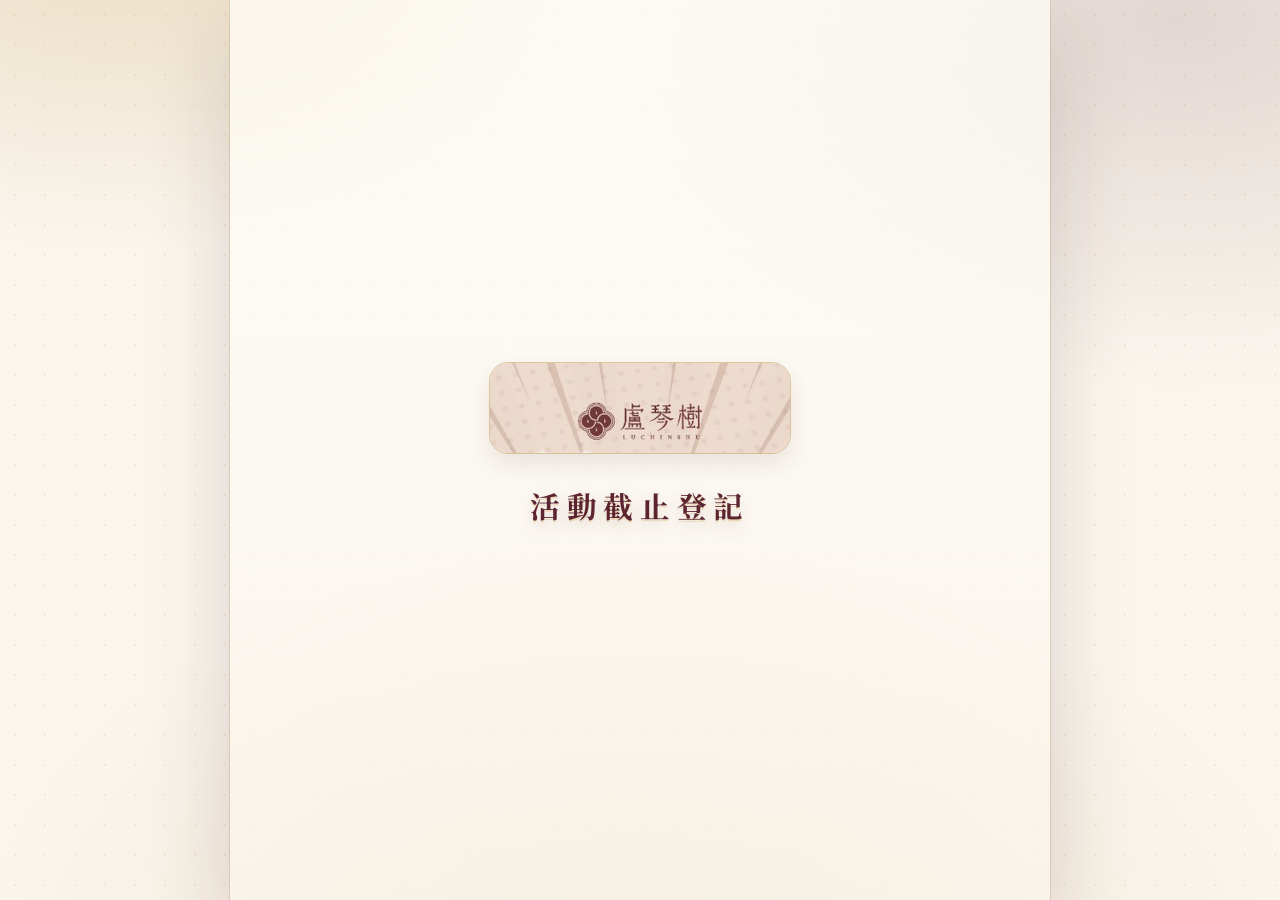
<file: index.html>
<!DOCTYPE html>
<html lang="zh-Hant">
<head>
<meta charset="UTF-8">
<meta name="viewport" content="width=device-width, initial-scale=1.0">
<title>盧琴樹 LUCHINSHU｜雙11 抽獎登記</title>
<meta name="description" content="盧琴樹（鷹速國際）雙11 抽獎：門市填發票、線上訂單填訂單編號，再到活動貼文留言「我要吃糖心酥」就能參加！活動期間 2026/10/30–11/30，抽獎日 2026/12/9。">
<link rel="preconnect" href="https://fonts.googleapis.com">
<link rel="preconnect" href="https://fonts.gstatic.com" crossorigin>
<link href="https://fonts.googleapis.com/css2?family=Noto+Sans+TC:wght@400;500;700&family=Noto+Serif+TC:wght@600;700&display=swap" rel="stylesheet">
<!-- assets 20261030f: channel is locked after the gate; no in-form switch -->
<!-- assets 20261030g: 試算表回 ok 才顯示登記成功 -->
<!-- assets 20261103c: FB/IG in-app browser uses tap-to-open, no auto location.href -->
<link rel="stylesheet" href="style.css?v=20261125a">
<script>
/* 截止後先標 registration-closed，避免表單或管道選擇閃過。有 ?channel= 時先標記，避免掃碼深連結先閃過選擇畫面。別名與 validate.js resolveChannel 一致。 */
(function () {
  if (Date.now() >= new Date('2026-11-30T23:59:00+08:00').getTime()) {
    document.documentElement.classList.add('registration-closed');
    return;
  }
  var q = location.search.charAt(0) === '?' ? location.search.slice(1) : location.search;
  if (!q) return;
  var raw = '';
  var parts = q.split('&');
  for (var i = 0; i < parts.length; i++) {
    var pair = parts[i];
    if (!pair) continue;
    var eq = pair.indexOf('=');
    var k = eq < 0 ? pair : pair.slice(0, eq);
    try { k = decodeURIComponent(k.replace(/\+/g, ' ')); } catch (e) {}
    if (k !== 'channel') continue;
    raw = eq < 0 ? '' : pair.slice(eq + 1);
    try { raw = decodeURIComponent(raw.replace(/\+/g, ' ')); } catch (e2) {}
    break;
  }
  raw = (raw || '').replace(/^\s+|\s+$/g, '');
  var cl = raw.toLowerCase();
  var known = cl === 'online' || raw === '線上' || raw === '線上訂單' ||
    cl === 'store' || cl === 'offline' || raw === '門市' || raw === '線下' || raw === '線下門市';
  if (known) document.documentElement.classList.add('channel-preset');
})();
</script>
</head>
<body>

<div class="page">

  <section class="gate closed-notice" id="closedNotice" aria-live="polite" aria-label="活動截止登記">
    <div class="gate-logo" aria-hidden="true">
      <img src="assets/hero-promo.jpg?v=20261029e" alt="">
    </div>
    <h1 class="closed-title">活動截止登記</h1>
  </section>

  <section class="gate" id="channelGate" aria-label="選擇購買管道">
    <h1 class="sr-only">盧琴樹 LUCHINSHU 雙11抽獎登記</h1>
    <div class="gate-logo" aria-hidden="true">
      <img src="assets/hero-promo.jpg?v=20261029e" alt="">
    </div>
    <div class="gate-actions">
      <button type="button" class="gate-btn" data-channel="store">
        <span class="gate-btn-title">線下門市</span>
        <span class="gate-btn-sub">填發票號碼</span>
      </button>
      <button type="button" class="gate-btn gate-btn-line" data-channel="online">
        <span class="gate-btn-title">線上訂單</span>
        <span class="gate-btn-sub">僅限官網・填訂單編號</span>
      </button>
    </div>
    <noscript class="gate-noscript">請開啟 JavaScript 才能完成登記。</noscript>
  </section>

  <div id="campaign">
  <!-- 1. 海報 hero（手機寬滿版） -->
  <header class="hero">
    <img src="assets/hero-promo.jpg?v=20261029e" alt="盧琴樹 雙11大獎開抽!! iPhone 18 Pro 256GB（價值約 NT$44,900）等你帶回家，即日起至11/30 消費滿$1111＋留言" class="hero-img">
    <span class="spark sp1" aria-hidden="true"></span>
    <span class="spark sp2" aria-hidden="true"></span>
    <span class="spark sp3" aria-hidden="true"></span>
  </header>

  <main class="wrap">
    <div class="store-badge" id="storeBadge"></div>

    <section class="card prize-board" aria-label="活動獎項">
      <h2 class="board-title"><span class="deco" aria-hidden="true">✦</span>活動獎項<span class="deco" aria-hidden="true">✦</span></h2>
      <div class="prize-grid">
        <article class="prize prize-grand">
          <span class="prize-tag">頭獎</span>
          <h3 class="prize-name">iPhone 18 Pro <em>256GB</em></h3>
          <p class="prize-note">顏色隨機</p>
          <p class="prize-value">價值約 <strong>NT$44,900</strong></p>
          <span class="prize-count">×1 名</span>
        </article>
        <article class="prize">
          <span class="prize-tag">二獎</span>
          <h3 class="prize-name">現金 <em>NT$11,111</em></h3>
          <span class="prize-count">×1 名</span>
        </article>
        <article class="prize">
          <span class="prize-tag">三獎</span>
          <h3 class="prize-name">現金 <em>NT$1,111</em></h3>
          <span class="prize-count">×3 名</span>
        </article>
        <article class="prize">
          <span class="prize-tag">四獎</span>
          <h3 class="prize-name">商品金 <em>NT$111</em></h3>
          <span class="prize-count">×20 名</span>
        </article>
      </div>
    </section>

    

    <!-- 4. 活動資訊 -->
    <section class="card info-card">
      <h2 class="sec-title">活動資訊</h2>
      <ul class="info-list">
        <li>登記至 <strong>2026/11/30</strong> 止</li>
        <li>抽獎日：<strong>2026/12/9</strong></li>
        <li>中獎以 <strong>Email 及 FB／IG 私訊</strong>通知</li>
        <li>門市結帳，或官網下單，都可以參加（蝦皮、momo 不適用）</li>
        <li>同一位顧客<strong>限參加一次</strong>，重複登記僅計一筆</li>
      </ul>
    </section>

    <!-- 5. 留言提醒 -->
    <div class="warn-banner" role="alert">
      <span class="warn-ic" aria-hidden="true">
        <svg viewBox="0 0 24 24"><path fill="currentColor" d="M21 12.8A9 9 0 1 1 11.2 3 7 7 0 0 0 21 12.8z"/></svg><svg viewBox="0 0 24 24"><path fill="currentColor" d="M12 2l2.3 6.7L21 11l-6.7 2.3L12 20l-2.3-6.7L3 11l6.7-2.3z"/></svg>
      </span>
      <span class="big">送出後會跳轉到活動貼文，<span class="gold">一定要留言才算參加！</span></span>
      沒留言不算喔～小編會用留言名單對名單，有填表＋有留言才算數
      <span class="comment-phrase">留言請打：「我要吃糖心酥」</span>
    </div>

    <!-- 填寫畫面 -->
    <section class="card form-card" id="formCard">
      <h2 class="form-title"><svg class="title-ic" viewBox="0 0 24 24" aria-hidden="true"><path fill="currentColor" d="M21 12.8A9 9 0 1 1 11.2 3 7 7 0 0 0 21 12.8z"/></svg>抽獎登記</h2>
      <p class="form-hint">填完送出就會帶你去留言。記得打「我要吃糖心酥」！</p>

      <div class="form-error" id="formError"></div>

      <form id="lotteryForm" class="form-grid" novalidate>
        <input type="hidden" id="channelValue" name="channel" value="">
        <span class="field-error" data-err-for="channel"></span>

        <div class="field full" id="invoiceField" hidden>
          <label class="main" for="fInvoice">發票號碼 <span class="req">*</span></label>
          <input type="text" id="fInvoice" name="invoice" autocapitalize="characters" placeholder="2 碼英文＋8 碼數字，例：AB12345678">
          <p class="channel-tip">門市結帳的發票，兩個英文字母加八個數字就好。</p>
          <div class="field-error" data-err-for="invoice"></div>
        </div>

        <div class="field full" id="orderChannelField" hidden>
          <span class="main" id="orderChannelLabel">購買通路</span>
          <p class="channel-tip">線上訂單僅限<strong>官網</strong>（chinshu.co）購買才可參加；蝦皮、momo 不適用本次活動。</p>
          <input type="hidden" id="ocWeb" name="orderChannel" value="官網">
          <div class="field-error" data-err-for="orderChannel"></div>
        </div>

        <div class="field full" id="orderIdField" hidden>
          <label class="main" for="fOrderId">訂單編號 <span class="req">*</span></label>
          <input type="text" id="fOrderId" name="orderId" autocapitalize="characters" autocomplete="off" placeholder="例：LU1187207774">
          <p class="channel-tip">官網訂單編號是 2～3 碼英文加 9～11 個數字，例如 LU1187207774。後面如果有 AP 付款編號，也可以整串貼上。</p>
          <div class="field-error" data-err-for="orderId"></div>
        </div>

        <div class="field">
          <label class="main" for="fName">姓名 <span class="req">*</span></label>
          <input type="text" id="fName" name="name" autocomplete="name" placeholder="請填真實姓名，中獎通知用">
          <div class="field-error" data-err-for="name"></div>
        </div>

        <div class="field">
          <label class="main" for="fEmail">Email <span class="req">*</span></label>
          <input type="email" id="fEmail" name="email" autocomplete="email" placeholder="例：hello@chinshu.co">
          <div class="field-error" data-err-for="email"></div>
        </div>

        <div class="field">
          <label class="main" for="fPhone">台灣手機 <span class="req">*</span></label>
          <input type="tel" id="fPhone" name="phone" autocomplete="tel" inputmode="tel" placeholder="例：0912345678">
          <div class="field-error" data-err-for="phone"></div>
        </div>

        <div class="field">
          <label class="main" for="fAmount">消費金額（新台幣） <span class="req">*</span></label>
          <input type="number" id="fAmount" name="amount" inputmode="numeric" min="1" step="1" placeholder="例：1280">
          <div class="field-error" data-err-for="amount"></div>
        </div>

        <div class="field">
          <span class="main" style="display:block;margin-bottom:6px;">FB 或 IG（擇一） <span class="req">*</span></span>
          <div class="platform-row">
            <span>
              <input type="radio" id="pFB" name="platform" value="FB">
              <label class="pill" for="pFB">Facebook</label>
            </span>
            <span>
              <input type="radio" id="pIG" name="platform" value="IG">
              <label class="pill" for="pIG">Instagram</label>
            </span>
          </div>
          <div class="field-error" data-err-for="platform"></div>
        </div>

        <div class="field">
          <label class="main" for="fAccount">帳號名稱 <span class="req">*</span></label>
          <input type="text" id="fAccount" name="account" placeholder="例：IG：xxxx_223（中獎會用這個帳號私訊你）">
          <div class="field-error" data-err-for="account"></div>
        </div>

        <div class="field full">
          <span class="main">個人資料保護聲明（請滑動閱讀全文） <span class="req">*</span></span>
          <div class="privacy-box" id="privacyBox">
            <h3>盧琴樹 雙11抽獎活動｜個人資料保護聲明</h3>
            <p>鷹速國際有限公司（品牌：盧琴樹，統一編號 83551042，以下稱「本公司」）依《個人資料保護法》第 8 條規定，於蒐集您的個人資料前告知下列事項：</p>
            <p>1. 蒐集者：鷹速國際有限公司（盧琴樹）。</p>
            <p>2. 蒐集目的：辦理「盧琴樹 雙11抽獎活動」之參加資格確認、抽獎、中獎通知（以 Email 及 FB／IG 私訊方式）、贈品寄送及相關客服聯繫（法定特定目的：〇九〇 消費者、客戶管理與服務；一三五 資（通）訊服務；一五二 廣告或商業行為管理）。經您另行勾選同意後，並用於本公司商品、優惠及活動之行銷訊息寄送（〇四〇 行銷）。</p>
            <p>3. 個人資料類別：姓名、電子郵件、電話（C001 辨識個人者）、消費金額、購買管道、訂單編號或發票號碼（C093 財務交易）、Facebook 或 Instagram 帳號名稱（C001）。</p>
            <p>4. 利用期間：自蒐集之日起至 2028/12/31 止；行銷用途至您撤回同意時止。期滿或目的消失後即刪除或停止利用。法令另有保存規定者，從其規定。</p>
            <p>5. 利用地區：中華民國（台灣）境內。</p>
            <p>6. 利用對象及方式：由本公司於上述目的範圍內，以電子或書面方式利用，中獎通知以 Email 及 Facebook／Instagram 私訊進行；中獎贈品寄送時，必要範圍內提供予物流業者。除法令規定外，不會提供予其他第三人。</p>
            <p>7. 您的權利：您可依個資法第 3 條，向本公司請求查詢或閱覽、製給複製本、補充或更正、停止蒐集／處理／利用，或刪除您的個人資料，並可隨時撤回行銷同意。請洽：【聯絡 Email 待填寫：______@______】。</p>
            <p>8. 不提供之影響：您可自由選擇是否提供個人資料；若不提供或提供不完整，將無法參加本次抽獎或無法完成中獎通知與贈品寄送。是否同意接收行銷訊息不影響抽獎資格。</p>
            <p>活動說明：活動期間 2026/10/30–11/30，抽獎日 2026/12/9，中獎將以 Email 及 FB／IG 私訊通知。同一位顧客限參加一次，重複登記者僅以一筆計算，本公司保有審核及最終解釋之權利。</p>
          </div>
        </div>

        <div class="field full">
          <label class="check-row" for="fPrivacy">
            <input type="checkbox" id="fPrivacy" name="privacyConsent">
            <span>我已閱讀並同意上方「個人資料保護聲明」，同意盧琴樹為辦理本次抽獎蒐集、處理及利用我的個人資料。<span class="req">*</span></span>
          </label>
          <div class="field-error" data-err-for="privacyConsent"></div>
          <label class="check-row optional" for="fMarketing">
            <input type="checkbox" id="fMarketing" name="marketing">
            <span>我同意盧琴樹日後以 Email／電話／簡訊寄送新品、優惠與活動訊息（可隨時取消）。不勾選也能參加抽獎喔！</span>
          </label>
        </div>

        <button type="submit" class="btn btn-primary" id="submitBtn">送出，帶我去留言！</button>
      </form>
    </section>

    <!-- 成功畫面 -->
    <section class="card success-wrap" id="successCard">
      <div class="success-icon" aria-hidden="true"><svg viewBox="0 0 96 96"><circle cx="48" cy="48" r="45" fill="none" stroke="#C6A15B" stroke-opacity=".35"/><circle cx="48" cy="48" r="38" fill="none" stroke="#C6A15B" stroke-opacity=".65" stroke-width="1.5"/><circle cx="45" cy="51" r="21" fill="#E3C892"/><circle cx="54" cy="44" r="18" fill="#ffffff"/><path fill="#5C2331" d="M29 32l1.9 5.3 5.3 1.9-5.3 1.9L29 46.4l-1.9-5.3-5.3-1.9 5.3-1.9z"/><path fill="#C6A15B" d="M70 58l1.6 4.4 4.4 1.6-4.4 1.6L70 70l-1.6-4.4-4.4-1.6 4.4-1.6z"/></svg></div>
      <h2 class="success-title">登記成功！</h2>
      <p class="success-text">接下來最重要的一步：<strong>請到活動貼文留言</strong>，有留言才會進入抽獎名單！</p>
      <p class="success-phrase">留言打這句就對了：「我要吃糖心酥」</p>
      <p class="success-text">小編是用「FB／IG 帳號」對名單的，留言帳號要和剛剛填的一樣喔。</p>
      <p class="countdown" id="countdownText" aria-live="polite">活動貼文還沒上線時，不會自動跳轉。</p>
      <a class="btn btn-gold" id="goPostBtn" target="_blank" rel="noopener noreferrer">馬上去貼文留言</a>
      <div class="follow-box">
        <p class="follow-title">順便追蹤粉專／IG 吧！</p>
        <p class="follow-text">中獎名單會在那邊公布，追蹤才能第一時間知道有沒有中獎 ✨</p>
        <div class="follow-btns">
          <a class="btn btn-follow fb" id="followFbBtn" href="#" target="_blank" rel="noopener">追蹤 FB 粉專</a>
          <a class="btn btn-follow ig" id="followIgBtn" href="#" target="_blank" rel="noopener">追蹤 IG</a>
        </div>
      </div>
    </section>

    <footer class="foot">
      主辦：鷹速國際有限公司（盧琴樹）｜<a href="https://chinshu.co" target="_blank" rel="noopener">chinshu.co</a><br>
      活動期間 2026/10/30–11/30・抽獎日 2026/12/9・主辦方保有審核及最終解釋之權利
    </footer>
  </main>
  </div>
</div>

<script src="validate.js?v=20261125a"></script>
<script src="config.js?v=20261103c"></script>
<script src="app.js?v=20261125a"></script>
</body>
</html>
</file>
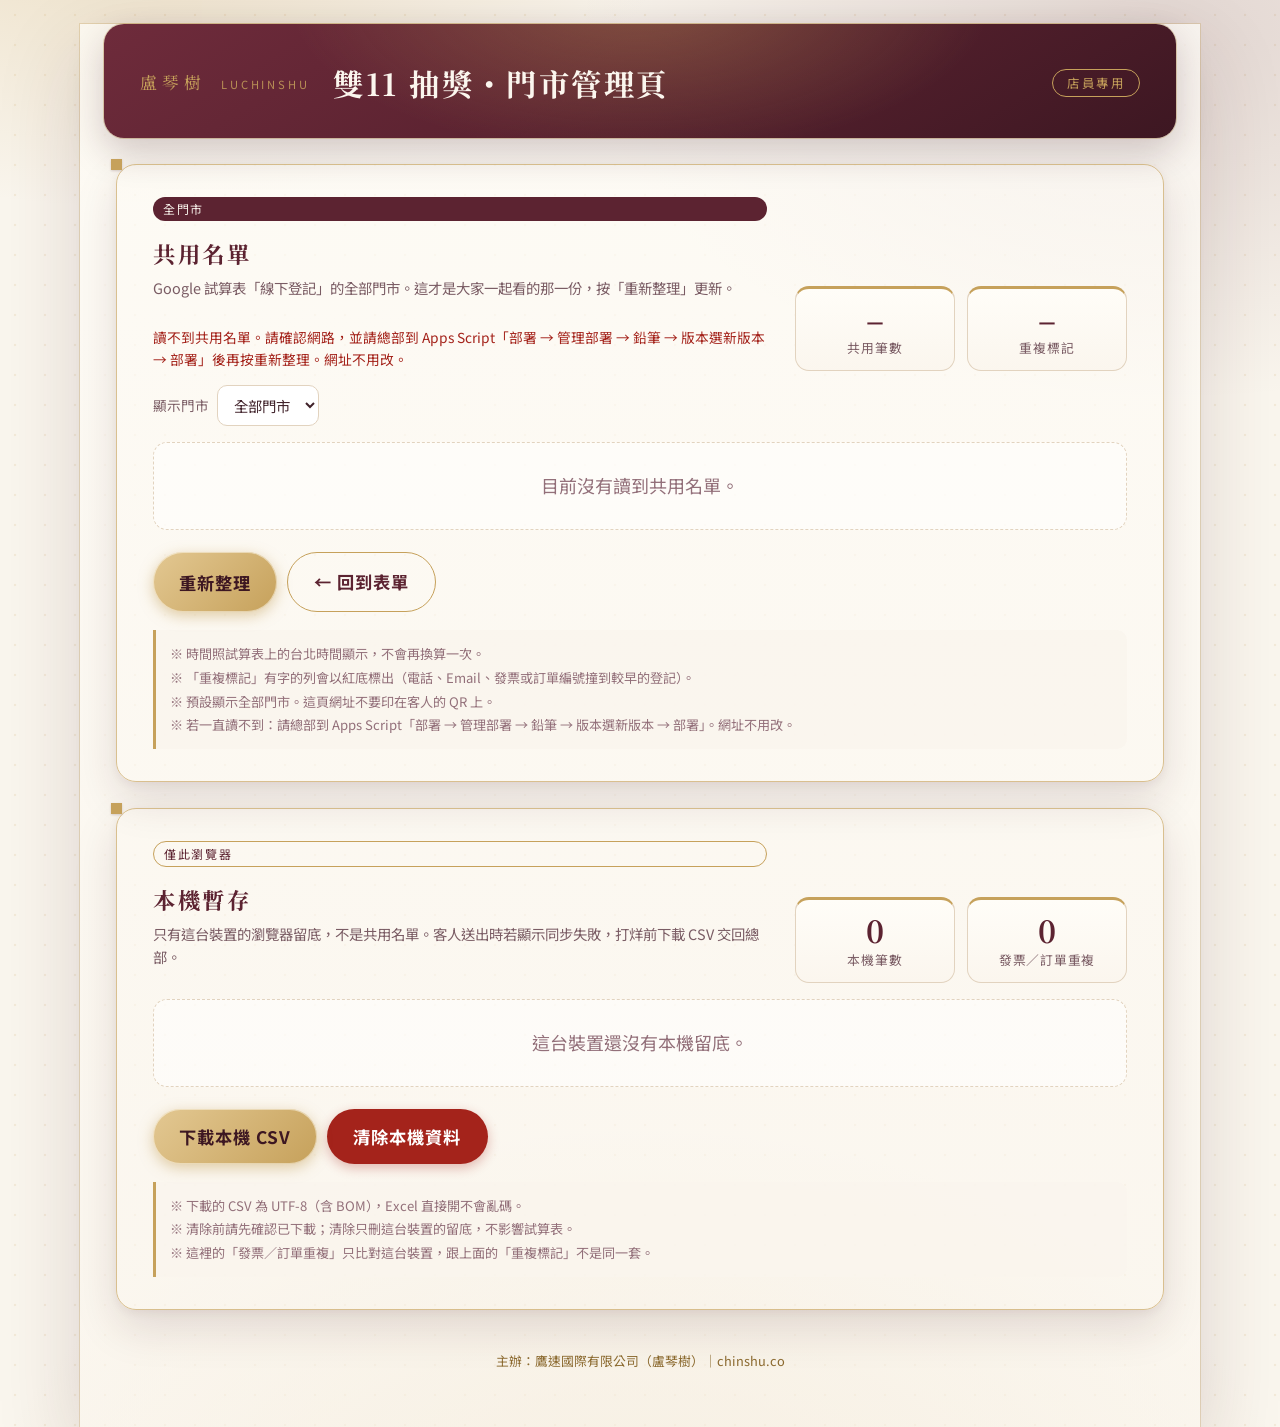
<file: admin.html>
<!DOCTYPE html>
<html lang="zh-Hant">
<head>
<meta charset="UTF-8">
<meta name="viewport" content="width=device-width, initial-scale=1.0">
<title>盧琴樹 雙11 抽獎｜門市管理頁</title>
<link rel="preconnect" href="https://fonts.googleapis.com">
<link rel="preconnect" href="https://fonts.gstatic.com" crossorigin>
<link href="https://fonts.googleapis.com/css2?family=Noto+Sans+TC:wght@400;500;700&family=Noto+Serif+TC:wght@600;700&display=swap" rel="stylesheet">
<link rel="stylesheet" href="style.css?v=20261102a">
<style>
  .admin-page .card { padding: 22px 18px; }
  .admin-head { display: flex; flex-direction: column; gap: 4px; }
  .admin-head .form-title { margin-bottom: 0; }
  .admin-table-wrap { overflow: auto; margin-top: 16px; border-radius: 14px; border: 1px solid #e6d8c4; background: #fff; max-height: 62vh; }
  .admin-table-wrap:empty { display: none; }
  table.admin { width: 100%; border-collapse: separate; border-spacing: 0; font-size: .84rem; }
  table.admin th, table.admin td { border-bottom: 1px solid #efe4d3; padding: 9px 12px; text-align: left; white-space: nowrap; }
  table.admin th { background: var(--wine); color: var(--cream); position: sticky; top: 0; z-index: 1; font-weight: 600; letter-spacing: .04em; border-bottom: 2px solid var(--gold); }
  table.admin tbody tr:nth-child(even) td { background: #fdfaf3; }
  table.admin tbody tr:hover td { background: #f7ecd9; }
  table.admin tbody tr:last-child td { border-bottom: none; }
  .stat { display: grid; grid-template-columns: 1fr 1fr; gap: 12px; margin-top: 14px; }
  .stat .box { background: linear-gradient(180deg, #fffdf8, var(--cream)); border: 1px solid #e2d3bf; border-top: 3px solid var(--gold); border-radius: 14px; padding: 12px 14px; text-align: center; }
  .stat .num { font-family: var(--serif); font-size: 1.9rem; font-weight: 700; color: var(--wine); line-height: 1.2; }
  .stat .lbl { font-size: .8rem; color: #7a5c64; letter-spacing: .06em; }
  .btn-row { display: flex; gap: 10px; margin-top: 14px; flex-wrap: wrap; }
  .btn-row .btn { flex: 1 1 160px; margin-top: 0; }
  .btn-danger { background: #A4231B; color: #fff; box-shadow: 0 4px 12px rgba(164, 35, 27, .3); }
  .btn-danger:hover { filter: brightness(1.08); }
  .empty-note { text-align: center; color: #93707a; padding: 28px 12px; margin: 16px 0 0; border: 1.5px dashed #e2d3bf; border-radius: 14px; background: rgba(255,255,255,.5); }
  .admin-note { font-size: .82rem; color: #93707a; margin: 18px 0 0; line-height: 1.8; padding: 12px 14px; background: rgba(251,246,238,.8); border-left: 3px solid var(--gold); border-radius: 0 10px 10px 0; }
  .admin-hero { margin: 16px 16px 0; padding: 26px 20px 24px; border-radius: 20px; text-align: center; color: var(--cream);
    background: radial-gradient(500px 220px at 50% -20%, rgba(198,161,91,.35), transparent 70%), linear-gradient(150deg, #6E2B3B 0%, var(--wine) 45%, var(--wine-dark) 100%);
    box-shadow: 0 14px 36px rgba(61,23,34,.22), 0 0 0 1px rgba(198,161,91,.4); }
  .admin-brand { margin: 0; font-family: var(--serif); font-size: 1.05rem; letter-spacing: .3em; color: var(--gold); }
  .admin-brand span { font-family: var(--sans); font-size: .7rem; letter-spacing: .25em; opacity: .85; margin-left: 6px; }
  .admin-title { margin: 6px 0 10px; font-family: var(--serif); font-size: 1.5rem; letter-spacing: .08em; }
  .admin-badge { display: inline-block; padding: 3px 14px; border-radius: 999px; border: 1px solid var(--gold); color: var(--gold); font-size: .78rem; letter-spacing: .2em; }
  .btn-ghost { display: inline-flex; align-items: center; justify-content: center; background: transparent; color: var(--wine); border: 1.5px solid var(--gold); text-decoration: none; }
  .btn-ghost:hover { background: rgba(198,161,91,.12); }
  .section-kicker { display: inline-block; margin: 0 0 6px; padding: 2px 10px; border-radius: 999px; background: var(--wine); color: var(--cream); font-size: .75rem; letter-spacing: .14em; }
  .section-kicker.local { background: transparent; color: var(--wine); border: 1px solid var(--gold); }
  .shared-status { font-size: .86rem; margin: 8px 0 0; line-height: 1.65; color: #7a5c64; }
  .shared-status.is-err { color: #A4231B; }
  .filter-row { display: flex; gap: 12px; align-items: center; flex-wrap: wrap; margin-top: 14px; }
  .filter-row label { font-size: .85rem; color: #7a5c64; display: flex; align-items: center; gap: 8px; }
  .store-filter { font: inherit; font-size: .9rem; padding: 8px 12px; border-radius: 10px; border: 1px solid #e2d3bf; background: #fff; color: var(--ink); }
  .filter-count { font-size: .82rem; color: #7a5c64; }
  table.admin tbody tr.is-dup td { background: #fdecea; }
  table.admin tbody tr.is-dup:hover td { background: #f8d9d4; }
  table.admin td.dup-mark { color: #A4231B; font-weight: 700; }
  table.admin td .dup-inline { display: block; margin-top: 2px; color: #A4231B; font-weight: 700; font-size: .78rem; letter-spacing: .04em; }
  .btn:disabled { opacity: .55; cursor: wait; }
  @media (min-width: 900px) {
    .admin-hero { margin: 24px 24px 0; padding: 34px 36px 30px; display: grid; grid-template-columns: auto 1fr auto; align-items: center; gap: 24px; text-align: left; }
    .admin-title { margin: 0; font-size: 1.9rem; }
    .admin-head, .admin-head .form-title, .admin-head .form-hint { text-align: left; }
    .admin-page { max-width: 1120px; }
    .admin-page .wrap { padding: 0 36px 56px; }
    .admin-page .card { padding: 32px 36px; }
    .admin-page .card:hover { transform: none; }
    .admin-top { display: grid; grid-template-columns: 1fr auto; gap: 28px; align-items: end; }
    .stat { margin-top: 0; grid-template-columns: repeat(2, 160px); }
    .admin-actions { display: flex; justify-content: space-between; align-items: center; gap: 14px; margin-top: 22px; flex-wrap: wrap; }
    .admin-actions .btn-row { margin-top: 0; flex-wrap: nowrap; }
    .admin-actions .btn { flex: 0 0 auto; width: auto; padding-left: 26px; padding-right: 26px; }
    table.admin { font-size: .9rem; }
    table.admin th, table.admin td { padding: 11px 14px; }
  }
</style>
</head>
<body>
<div class="page admin-page">
  <header class="admin-hero">
    <p class="admin-brand">盧琴樹 <span>LUCHINSHU</span></p>
    <h1 class="admin-title">雙11 抽獎・門市管理頁</h1>
    <span class="admin-badge">店員專用</span>
  </header>

<div class="wrap">
  <section class="card">
    <div class="admin-top">
      <div class="admin-head">
        <p class="section-kicker">全門市</p>
        <h2 class="form-title">共用名單</h2>
        <p class="form-hint">Google 試算表「線下登記」的全部門市。這才是大家一起看的那一份，按「重新整理」更新。</p>
        <p class="shared-status" id="sharedStatus" role="status">正在讀取共用名單…</p>
      </div>
      <div class="stat">
        <div class="box"><div class="num" id="sharedCount">–</div><div class="lbl">共用筆數</div></div>
        <div class="box"><div class="num" id="sharedDup">–</div><div class="lbl">重複標記</div></div>
      </div>
    </div>

    <div class="filter-row">
      <label>顯示門市
        <select id="storeFilter" class="store-filter">
          <option value="">全部門市</option>
        </select>
      </label>
      <span class="filter-count" id="filterCount"></span>
    </div>

    <div class="admin-table-wrap" id="sharedWrap"></div>
    <p class="empty-note" id="sharedEmpty" style="display:none"></p>

    <div class="admin-actions">
      <div class="btn-row">
        <button class="btn btn-gold" id="btnRefresh" type="button">重新整理</button>
        <a class="btn btn-ghost" href="./index.html">← 回到表單</a>
      </div>
    </div>

    <p class="admin-note">
      ※ 時間照試算表上的台北時間顯示，不會再換算一次。<br>
      ※ 「重複標記」有字的列會以紅底標出（電話、Email、發票或訂單編號撞到較早的登記）。<br>
      ※ 預設顯示全部門市。這頁網址不要印在客人的 QR 上。<br>
      ※ 若一直讀不到：請總部到 Apps Script「部署 → 管理部署 → 鉛筆 → 版本選新版本 → 部署」。網址不用改。
    </p>
  </section>

  <section class="card">
    <div class="admin-top">
      <div class="admin-head">
        <p class="section-kicker local">僅此瀏覽器</p>
        <h2 class="form-title">本機暫存</h2>
        <p class="form-hint">只有這台裝置的瀏覽器留底，不是共用名單。客人送出時若顯示同步失敗，打烊前下載 CSV 交回總部。</p>
      </div>
      <div class="stat">
        <div class="box"><div class="num" id="statCount">0</div><div class="lbl">本機筆數</div></div>
        <div class="box"><div class="num" id="statDup">0</div><div class="lbl">發票／訂單重複</div></div>
      </div>
    </div>

    <div class="admin-table-wrap" id="tableWrap"></div>
    <p class="empty-note" id="emptyNote">這台裝置還沒有本機留底。</p>

    <div class="admin-actions">
      <div class="btn-row">
        <button class="btn btn-gold" id="btnCsv" type="button">下載本機 CSV</button>
        <button class="btn btn-danger" id="btnClear" type="button">清除本機資料</button>
      </div>
    </div>

    <p class="admin-note">
      ※ 下載的 CSV 為 UTF-8（含 BOM），Excel 直接開不會亂碼。<br>
      ※ 清除前請先確認已下載；清除只刪這台裝置的留底，不影響試算表。<br>
      ※ 這裡的「發票／訂單重複」只比對這台裝置，跟上面的「重複標記」不是同一套。
    </p>
  </section>

  <footer class="foot">主辦：鷹速國際有限公司（盧琴樹）｜chinshu.co</footer>
</div>
</div>

<script src="validate.js?v=20261103c"></script>
<script src="config.js?v=20261103c"></script>
<script>
(function () {
  'use strict';
  var V = window.LotteryValidate;
  var LS_KEY = 'double11_offline_entries';
  // 本機暫存沒有伺服器才寫得進去的「重複標記」。共用名單的欄位以試算表回傳的表頭為準。
  var HEADERS = ['提交時間', '姓名', 'Email', '電話', '消費金額', '平台', '帳號名稱', '發票號碼', '行銷同意', '門市', '來源', '通路類型', '購買通路', '訂單編號'];
  var shared = { headers: [], rows: [], updatedAt: '' };
  var loadSeq = 0;

  function esc(s) {
    return String(s == null ? '' : s)
      .replace(/&/g, '&amp;')
      .replace(/</g, '&lt;')
      .replace(/>/g, '&gt;')
      .replace(/"/g, '&quot;');
  }

  function endpoint() {
    var base = (window.LOTTERY_CONFIG) || {};
    var params = V.parseQueryString(location.search || '');
    var cfg = V.resolveConfig(base, params);
    return String(cfg.GAS_ENDPOINT || '').trim();
  }

  function listUrl(base, extra) {
    var join = base.indexOf('?') >= 0 ? '&' : '?';
    return base + join + 'action=list&ts=' + Date.now() + (extra || '');
  }

  function parseGasJson(text) {
    var t = String(text || '').replace(/^\uFEFF/, '').trim();
    if (!t || t.charAt(0) !== '{') return null;
    try { return JSON.parse(t); } catch (e) { return null; }
  }

  function headerIndex(headers, name) {
    for (var i = 0; i < headers.length; i++) if (headers[i] === name) return i;
    return -1;
  }

  function setSharedStatus(text, isErr) {
    var el = document.getElementById('sharedStatus');
    el.textContent = text;
    el.className = 'shared-status' + (isErr ? ' is-err' : '');
  }

  function fillStoreFilter() {
    var sel = document.getElementById('storeFilter');
    var prev = sel.value;
    var storeI = headerIndex(shared.headers, '門市');
    var names = [];
    var seen = {};
    var hasEmpty = false;
    (shared.rows || []).forEach(function (row) {
      var store = storeI >= 0 ? String(row[storeI] || '').trim() : '';
      if (!store) { hasEmpty = true; return; }
      if (!seen[store]) { seen[store] = 1; names.push(store); }
    });
    names.sort();
    var html = '<option value="">全部門市</option>';
    names.forEach(function (name) {
      html += '<option value="' + esc(name) + '">' + esc(name) + '</option>';
    });
    if (hasEmpty) html += '<option value="__EMPTY__">未填門市（含線上）</option>';
    sel.innerHTML = html;
    var keep = false;
    for (var i = 0; i < sel.options.length; i++) if (sel.options[i].value === prev) keep = true;
    sel.value = keep ? prev : '';
  }

  function renderShared() {
    var headers = shared.headers || [];
    var rows = shared.rows || [];
    var wrap = document.getElementById('sharedWrap');
    var empty = document.getElementById('sharedEmpty');
    var dupI = headerIndex(headers, '重複標記');
    var storeI = headerIndex(headers, '門市');
    var dupN = 0;
    rows.forEach(function (row) {
      if (dupI >= 0 && String(row[dupI] || '').trim()) dupN++;
    });
    document.getElementById('sharedCount').textContent = String(rows.length);
    document.getElementById('sharedDup').textContent = String(dupN);

    var filter = document.getElementById('storeFilter').value;
    var shown = rows.filter(function (row) {
      if (!filter) return true;
      var store = storeI >= 0 ? String(row[storeI] || '').trim() : '';
      if (filter === '__EMPTY__') return !store;
      return store === filter;
    });
    var filterCount = document.getElementById('filterCount');
    filterCount.textContent = rows.length
      ? ('顯示 ' + shown.length + ' / ' + rows.length + ' 筆')
      : '';

    if (!shown.length) {
      wrap.innerHTML = '';
      empty.style.display = 'block';
      empty.textContent = rows.length ? '這個門市篩選下沒有資料。' : '共用名單還沒有資料。';
      return;
    }
    empty.style.display = 'none';
    var view = shown.slice().reverse();
    var html = '<table class="admin"><thead><tr>';
    headers.forEach(function (h) { html += '<th>' + esc(h) + '</th>'; });
    html += '</tr></thead><tbody>';
    var nameI = headerIndex(headers, '姓名');
    view.forEach(function (row) {
      var markText = dupI >= 0 ? String(row[dupI] || '').trim() : '';
      var marked = !!markText;
      html += '<tr' + (marked ? ' class="is-dup"' : '') + '>';
      for (var c = 0; c < headers.length; c++) {
        var cls = (marked && c === dupI) ? ' class="dup-mark"' : '';
        var cell = c < row.length ? row[c] : '';
        var badge = (marked && c === (nameI >= 0 ? nameI : 0))
          ? '<span class="dup-inline">' + esc(markText) + '</span>' : '';
        html += '<td' + cls + '>' + esc(cell) + badge + '</td>';
      }
      html += '</tr>';
    });
    html += '</tbody></table>';
    wrap.innerHTML = html;
  }

  function applyRoster(data) {
    shared.headers = Array.isArray(data.headers) ? data.headers.map(function (h) { return String(h == null ? '' : h); }) : [];
    shared.rows = Array.isArray(data.rows) ? data.rows.map(function (row) {
      return Array.isArray(row) ? row.map(function (cell) { return cell == null ? '' : String(cell); }) : [];
    }) : [];
    shared.updatedAt = data.updatedAt ? String(data.updatedAt) : '';
    fillStoreFilter();
    renderShared();
    var when = shared.updatedAt ? ('已更新 ' + shared.updatedAt + '（台北時間）。') : '已更新。';
    setSharedStatus(when + ' 時間欄照試算表顯示；有重複標記的列已用紅底標出。', false);
  }

  function loadSharedJsonp(base) {
    return new Promise(function (resolve, reject) {
      var cb = 'rosterCb_' + Date.now() + '_' + Math.floor(Math.random() * 100000);
      var script = document.createElement('script');
      var timer = setTimeout(function () {
        cleanup();
        reject(new Error('timeout'));
      }, 25000);
      function cleanup() {
        clearTimeout(timer);
        try { delete window[cb]; } catch (e) { window[cb] = undefined; }
        if (script.parentNode) script.parentNode.removeChild(script);
      }
      window[cb] = function (data) {
        cleanup();
        resolve(data);
      };
      script.onerror = function () {
        cleanup();
        reject(new Error('jsonp'));
      };
      // 舊版 Web App 只回文字 ok，腳本載入後不會呼叫 callback。
      script.onload = function () {
        setTimeout(function () {
          if (window[cb]) {
            cleanup();
            reject(new Error('legacy'));
          }
        }, 400);
      };
      script.src = listUrl(base, '&callback=' + encodeURIComponent(cb));
      document.head.appendChild(script);
    });
  }

  function loadSharedFetch(base) {
    var opts = { method: 'GET', mode: 'cors', redirect: 'follow', cache: 'no-store' };
    var clearTimer = function () {};
    if (typeof AbortController === 'function') {
      var ac = new AbortController();
      opts.signal = ac.signal;
      var timer = setTimeout(function () { ac.abort(); }, 20000);
      clearTimer = function () { clearTimeout(timer); };
    }
    return fetch(listUrl(base), opts).then(function (res) {
      clearTimer();
      return res.text();
    }, function (err) {
      clearTimer();
      throw err;
    }).then(function (text) {
      var trimmed = String(text || '').replace(/^\uFEFF/, '').trim();
      if (trimmed === 'ok') {
        var legacy = new Error('legacy');
        legacy.legacy = true;
        throw legacy;
      }
      var data = parseGasJson(trimmed);
      if (data && (data.ok === true || data.ok === false)) return data;
      throw new Error('not-json');
    });
  }

  function loadShared() {
    var seq = ++loadSeq;
    var base = endpoint();
    var btn = document.getElementById('btnRefresh');
    if (!base) {
      setSharedStatus('還沒設定試算表網址。請確認 config.js 的 GAS_ENDPOINT，或在網址加上 ?endpoint=。', true);
      document.getElementById('sharedEmpty').style.display = 'block';
      document.getElementById('sharedEmpty').textContent = '無法讀取共用名單。';
      return;
    }
    btn.disabled = true;
    setSharedStatus('正在讀取共用名單…', false);
    var finish = function () { if (seq === loadSeq) btn.disabled = false; };
    var fail = function () {
      if (seq !== loadSeq) return;
      finish();
      setSharedStatus('讀不到共用名單。請確認網路，並請總部到 Apps Script「部署 → 管理部署 → 鉛筆 → 版本選新版本 → 部署」後再按重新整理。網址不用改。', true);
      if (!shared.rows.length) {
        document.getElementById('sharedWrap').innerHTML = '';
        document.getElementById('sharedEmpty').style.display = 'block';
        document.getElementById('sharedEmpty').textContent = '目前沒有讀到共用名單。';
      }
    };
    var accept = function (data) {
      if (seq !== loadSeq) return;
      finish();
      if (!data || data.ok !== true || !Array.isArray(data.headers) || !Array.isArray(data.rows)) {
        var msg = data && Array.isArray(data.errors) && data.errors.length ? data.errors.join(' ') : '';
        if (msg) {
          setSharedStatus(msg, true);
          return;
        }
        fail();
        return;
      }
      applyRoster(data);
    };
    if (typeof fetch !== 'function') {
      loadSharedJsonp(base).then(accept, fail);
      return;
    }
    loadSharedFetch(base).then(accept, function (err) {
      if (seq !== loadSeq) return;
      // 讀得到「ok」代表還是舊版 Web App，改走 JSONP 也不會有名單。
      if (err && err.legacy) { fail(); return; }
      loadSharedJsonp(base).then(accept, fail);
    });
  }

  function channelLabel(e) {
    if (e.channel === 'online' || e.source === 'online-web') return '線上';
    if (e.channel === 'store' || e.source === 'offline-web') return '門市';
    if (e.orderId) return '線上';
    if (e.invoice) return '門市';
    return '';
  }
  function rowOf(e) {
    return [
      fmtTs(e.ts), e.name || '', e.email || '', e.phone || '',
      e.amount != null ? e.amount : '', e.platform || '', e.account || '',
      e.invoice || '', e.marketing ? '同意' : '', e.store || '', e.source || '',
      channelLabel(e), e.orderChannel || '', e.orderId || ''
    ];
  }

  function load() {
    try {
      var arr = JSON.parse(localStorage.getItem(LS_KEY) || '[]');
      return Array.isArray(arr) ? arr : [];
    } catch (e) { return []; }
  }

  function fmtTs(iso) {
    var d = new Date(iso);
    if (isNaN(d)) return iso;
    try {
      var parts = new Intl.DateTimeFormat('en-GB', {
        timeZone: 'Asia/Taipei',
        year: 'numeric', month: '2-digit', day: '2-digit',
        hour: '2-digit', minute: '2-digit', second: '2-digit',
        hourCycle: 'h23'
      }).formatToParts(d);
      var g = function (type) {
        for (var i = 0; i < parts.length; i++) if (parts[i].type === type) return parts[i].value;
        return '';
      };
      var hour = g('hour') === '24' ? '00' : g('hour');
      return g('year') + '/' + g('month') + '/' + g('day') + ' ' + hour + ':' + g('minute') + ':' + g('second');
    } catch (e) {
      var p = function (n) { return (n < 10 ? '0' : '') + n; };
      return d.getFullYear() + '/' + p(d.getMonth() + 1) + '/' + p(d.getDate()) + ' ' + p(d.getHours()) + ':' + p(d.getMinutes()) + ':' + p(d.getSeconds());
    }
  }

  function render() {
    var entries = load();
    var wrap = document.getElementById('tableWrap');
    var empty = document.getElementById('emptyNote');
    document.getElementById('statCount').textContent = entries.length;

    var seenInv = {};
    var seenOrder = {};
    var dup = 0;
    entries.forEach(function (e) {
      var iv = V.normalizeInvoice(e.invoice);
      if (iv) { if (seenInv[iv]) dup++; else seenInv[iv] = 1; }
      var oid = V.normalizeOrderId(e.orderId);
      if (oid) { if (seenOrder[oid]) dup++; else seenOrder[oid] = 1; }
    });
    document.getElementById('statDup').textContent = dup;

    if (!entries.length) { wrap.innerHTML = ''; empty.style.display = 'block'; return; }
    empty.style.display = 'none';

    var html = '<table class="admin"><thead><tr>' + HEADERS.map(function (h) { return '<th>' + esc(h) + '</th>'; }).join('') + '</tr></thead><tbody>';
    entries.slice().reverse().forEach(function (e) {
      var row = rowOf(e);
      html += '<tr>' + row.map(function (c) { return '<td>' + esc(c) + '</td>'; }).join('') + '</tr>';
    });
    html += '</tbody></table>';
    wrap.innerHTML = html;
  }

  document.getElementById('btnCsv').addEventListener('click', function () {
    var entries = load();
    if (!entries.length) { alert('還沒有資料可以下載喔！'); return; }
    var rows = [HEADERS];
    entries.forEach(function (e) {
      rows.push(rowOf(e));
    });
    var blob = new Blob(['\ufeff' + V.toCsv(rows)], { type: 'text/csv;charset=utf-8' });
    var a = document.createElement('a');
    a.href = URL.createObjectURL(blob);
    var d = new Date();
    var p = function (n) { return (n < 10 ? '0' : '') + n; };
    a.download = 'double11_offline_' + d.getFullYear() + p(d.getMonth() + 1) + p(d.getDate()) + '.csv';
    document.body.appendChild(a);
    a.click();
    document.body.removeChild(a);
    URL.revokeObjectURL(a.href);
  });

  document.getElementById('btnClear').addEventListener('click', function () {
    var n = load().length;
    if (!n) { alert('本來就是空的。'); return; }
    if (confirm('確定要清除這台裝置上的 ' + n + ' 筆資料嗎？\n請先確認已下載 CSV！')) {
      localStorage.removeItem(LS_KEY);
      render();
      alert('已清除。');
    }
  });

  document.getElementById('btnRefresh').addEventListener('click', loadShared);
  document.getElementById('storeFilter').addEventListener('change', renderShared);

  render();
  loadShared();
})();
</script>
</body>
</html>
</file>
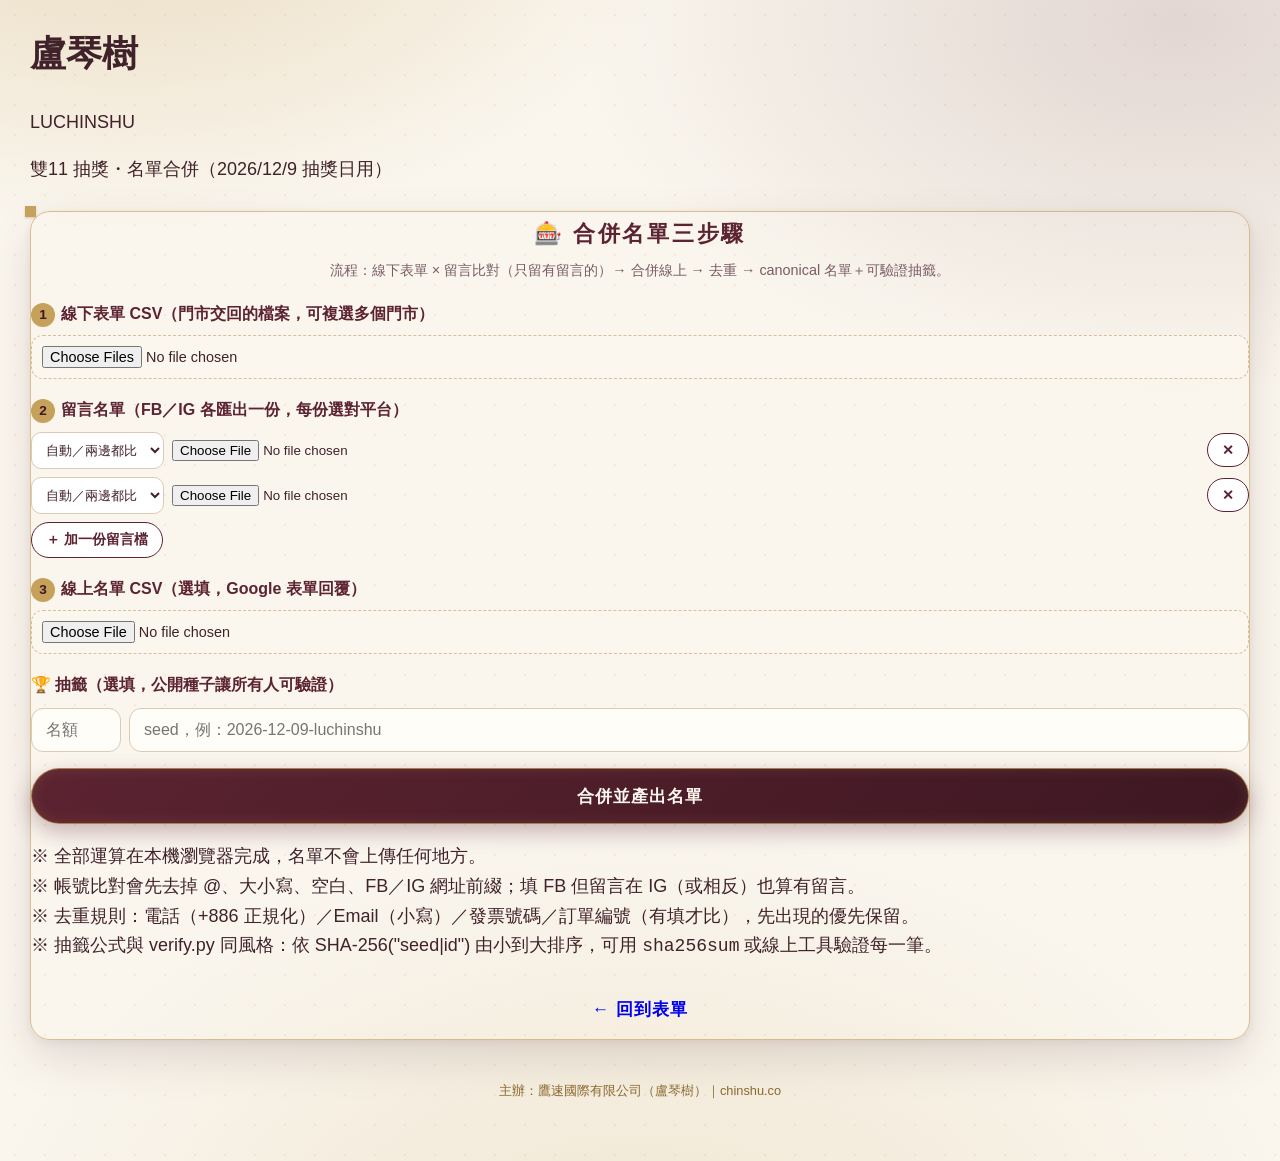
<file: merge.html>
<!DOCTYPE html>
<html lang="zh-Hant">
<head>
<meta charset="UTF-8">
<meta name="viewport" content="width=device-width, initial-scale=1.0">
<title>盧琴樹 雙11 抽獎｜名單合併（抽獎日用）</title>
<link rel="stylesheet" href="style.css">
<style>
  .file-field { margin-bottom: 14px; }
  .file-field input[type="file"] {
    width: 100%; padding: 10px; background: var(--cream);
    border: 1.5px dashed #d8bf98; border-radius: 12px; font-size: .9rem;
  }
  .comment-file-row { display: flex; gap: 8px; align-items: center; margin-bottom: 8px; }
  .comment-file-row select {
    flex: none; padding: 9px 10px; border-radius: 10px; border: 1.5px solid #dcc9b6;
    background: #fff; font-family: var(--sans); color: var(--ink);
  }
  .comment-file-row input[type="file"] { flex: 1; }
  .mini-btn {
    padding: 8px 14px; border-radius: 999px; border: 1.5px solid var(--wine);
    background: #fff; color: var(--wine); font-weight: 700; cursor: pointer; font-size: .85rem;
  }
  .result-box {
    display: none; margin-top: 16px; padding: 14px 16px; border-radius: 12px;
    background: var(--cream); border: 1.5px solid var(--gold); font-size: .92rem; line-height: 1.8;
  }
  .result-box.on { display: block; }
  .result-box .num { font-weight: 700; color: var(--wine); }
  #drawOut {
    display: none; margin-top: 10px; padding: 12px; background: var(--wine-dark); color: #f5e9d5;
    border-radius: 10px; font-family: ui-monospace, Menlo, Consolas, monospace; font-size: .8rem;
    white-space: pre-wrap; word-break: break-all;
  }
  #drawOut.on { display: block; }
  .draw-row { display: flex; gap: 8px; margin-top: 10px; }
  .draw-row input { flex: 1; }
  .draw-row input[type="number"] { flex: 0 0 90px; }
  .step-title { font-weight: 700; color: var(--wine); margin: 18px 0 8px; font-size: 1rem; }
  .step-title .n {
    display: inline-block; width: 24px; height: 24px; line-height: 24px; text-align: center;
    background: var(--gold); color: var(--wine-dark); border-radius: 50%; margin-right: 6px; font-size: .85rem;
  }
</style>
</head>
<body>
<div class="wrap">
  <header class="brand-head">
    <h1 class="logo-zh">盧琴樹</h1>
    <p class="logo-en">LUCHINSHU</p>
    <span class="tagline">雙11 抽獎・名單合併（2026/12/9 抽獎日用）</span>
  </header>

  <section class="card">
    <h2 class="form-title">🎰 合併名單三步驟</h2>
    <p class="form-hint">流程：線下表單 × 留言比對（只留有留言的）→ 合併線上 → 去重 → canonical 名單＋可驗證抽籤。</p>

    <div class="step-title"><span class="n">1</span>線下表單 CSV（門市交回的檔案，可複選多個門市）</div>
    <div class="file-field"><input type="file" id="formFiles" accept=".csv,text/csv" multiple></div>

    <div class="step-title"><span class="n">2</span>留言名單（FB／IG 各匯出一份，每份選對平台）</div>
    <div id="commentFiles"></div>
    <button class="mini-btn" id="addCommentBtn">＋ 加一份留言檔</button>

    <div class="step-title"><span class="n">3</span>線上名單 CSV（選填，Google 表單回覆）</div>
    <div class="file-field"><input type="file" id="onlineFile" accept=".csv,text/csv"></div>

    <div class="step-title">🏆 抽籤（選填，公開種子讓所有人可驗證）</div>
    <div class="draw-row">
      <input type="number" id="drawN" min="1" placeholder="名額">
      <input type="text" id="drawSeed" placeholder="seed，例：2026-12-09-luchinshu">
    </div>

    <div class="btn-row" style="display:flex;gap:10px;margin-top:16px;">
      <button class="btn btn-primary" id="runBtn" style="flex:1">合併並產出名單</button>
    </div>

    <div class="result-box" id="resultBox"></div>
    <div id="drawOut"></div>

    <div class="btn-row">
      <button class="btn btn-gold" id="dlBtn" style="display:none">⬇️ 下載 canonical.csv</button>
    </div>
    <p class="admin-note">
      ※ 全部運算在本機瀏覽器完成，名單不會上傳任何地方。<br>
      ※ 帳號比對會先去掉 @、大小寫、空白、FB／IG 網址前綴；填 FB 但留言在 IG（或相反）也算有留言。<br>
      ※ 去重規則：電話（+886 正規化）／Email（小寫）／發票號碼／訂單編號（有填才比），先出現的優先保留。<br>
      ※ 抽籤公式與 verify.py 同風格：依 SHA-256("seed|id") 由小到大排序，可用
      <code>sha256sum</code> 或線上工具驗證每一筆。
    </p>
    <a class="btn btn-ghost" href="./index.html">← 回到表單</a>
  </section>

  <footer class="foot">主辦：鷹速國際有限公司（盧琴樹）｜chinshu.co</footer>
</div>

<script src="validate.js"></script>
<script>
(function () {
  'use strict';
  var V = window.LotteryValidate;
  var CANONICAL_HEADER = ['標準ID', '姓名', 'Email', '電話', '消費金額', '平台', '帳號名稱',
                          '發票號碼', '行銷同意', '門市', '來源', '比對平台', '提交時間'];

  // ---- 檔案讀取 -----------------------------------------------------------
  function readFile(file) {
    return new Promise(function (resolve, reject) {
      var r = new FileReader();
      r.onload = function () { resolve(String(r.result)); };
      r.onerror = reject;
      r.readAsText(file, 'utf-8');
    });
  }

  // 與 merge.py 相同的欄位關鍵字對應
  function findCol(headers, pats, exclude) {
    for (var i = 0; i < headers.length; i++) {
      var hs = String(headers[i] || '').trim().toLowerCase();
      if (!hs) continue;
      var hit = pats.some(function (p) { return p.test(hs); });
      var bad = (exclude || []).some(function (p) { return p.test(hs); });
      if (hit && !bad) return i;
    }
    return -1;
  }

  function loadFormCsv(text, source) {
    var rows = V.parseCsv(text);
    if (!rows.length) return [];
    var h = rows[0];
    var cName = findCol(h, [/姓名/, /^name$/]);
    var cEmail = findCol(h, [/email/, /電子郵件/]);
    var cPhone = findCol(h, [/電話/, /^phone$/]);
    var cAmt = findCol(h, [/金額/, /amount/]);
    var cPlat = findCol(h, [/平台/, /fb 或 ig/, /fb\/ig/], [/名稱/, /帳號/]);
    var cAcc = findCol(h, [/帳號名稱/, /fb 或 ig 名稱/, /帳號/, /帳戶/, /帳户/, /username/, /account/, /user/, /名稱/], [/訂單/]);
    var cInv = findCol(h, [/發票/]);
    var cOrder = findCol(h, [/訂單編號/, /order[\s_]*id/, /^order$/]);
    var cMkt = findCol(h, [/行銷/]);
    var cStore = findCol(h, [/門市/, /^store$/]);
    var cTs = findCol(h, [/提交時間/, /時間戳/, /timestamp/, /^日期$/]);
    var out = [];
    rows.slice(1).forEach(function (r) {
      function g(c) { return c >= 0 && c < r.length ? r[c].trim() : ''; }
      if (!g(cName) && !g(cAcc)) return;
      out.push({
        name: g(cName), email: g(cEmail), phone: g(cPhone), amount: g(cAmt),
        platform: g(cPlat).toUpperCase().indexOf('FB') >= 0 ? 'FB' : 'IG',
        account: g(cAcc), invoice: g(cInv), orderId: g(cOrder), marketing: g(cMkt),
        store: g(cStore), ts: g(cTs), source: source
      });
    });
    return out;
  }

  function loadComments(text) {
    var rows = V.parseCsv(text);
    if (!rows.length) return [];
    var header = rows[0];
    var cAcc = findCol(header, [/帳號/, /帳戶/, /帳户/, /user/, /name/, /account/, /留言/]);
    var hasHeader = cAcc >= 0 && /帳號|帳戶|帳户|user|name|account|留言/i.test(String(header[cAcc] || '').trim());
    if (cAcc < 0 && header.length === 1) { cAcc = 0; hasHeader = false; }
    var body = hasHeader ? rows.slice(1) : rows;
    var set = {};
    body.forEach(function (r) {
      if (cAcc < r.length) {
        var a = V.normalizeAccount(r[cAcc]);
        if (a) set[a] = 1;
      }
    });
    return Object.keys(set);
  }

  // ---- 介面 ---------------------------------------------------------------
  var commentBox = document.getElementById('commentFiles');
  function addCommentRow() {
    var row = document.createElement('div');
    row.className = 'comment-file-row';
    row.innerHTML =
      '<select><option value="auto">自動／兩邊都比</option><option value="FB">FB</option><option value="IG">IG</option></select>' +
      '<input type="file" accept=".csv,.txt,text/csv,text/plain">' +
      '<button type="button" class="mini-btn" title="移除">✕</button>';
    row.querySelector('button').addEventListener('click', function () { row.remove(); });
    commentBox.appendChild(row);
  }
  document.getElementById('addCommentBtn').addEventListener('click', addCommentRow);
  addCommentRow(); addCommentRow();

  function filesOf(input) { return Array.prototype.slice.call(input.files || []); }

  // 瀏覽器版抽籤：crypto.subtle 是非同步的
  function asyncSha256(s) {
    return crypto.subtle.digest('SHA-256', new TextEncoder().encode(s)).then(function (buf) {
      return Array.prototype.map.call(new Uint8Array(buf), function (b) {
        return ('0' + b.toString(16)).slice(-2);
      }).join('');
    });
  }

  var lastCsv = '';
  document.getElementById('runBtn').addEventListener('click', function () {
    var resultBox = document.getElementById('resultBox');
    var drawOut = document.getElementById('drawOut');
    var dlBtn = document.getElementById('dlBtn');
    resultBox.classList.remove('on'); drawOut.classList.remove('on'); dlBtn.style.display = 'none';

    var formFiles = filesOf(document.getElementById('formFiles'));
    if (!formFiles.length) { alert('請先選線下表單 CSV（步驟 1）'); return; }

    var jobs = [];
    var form = [], online = [];
    formFiles.forEach(function (f) {
      jobs.push(readFile(f).then(function (t) { form = form.concat(loadFormCsv(t, '線下')); }));
    });
    var sets = { FB: {}, IG: {} };
    Array.prototype.forEach.call(commentBox.querySelectorAll('.comment-file-row'), function (row) {
      var plat = row.querySelector('select').value;
      var f = row.querySelector('input[type="file"]').files[0];
      if (!f) return;
      jobs.push(readFile(f).then(function (t) {
        var accs = loadComments(t);
        if (plat === 'auto') {
          accs.forEach(function (a) { sets.FB[a] = 1; sets.IG[a] = 1; });
        } else {
          accs.forEach(function (a) { sets[plat][a] = 1; });
        }
      }));
    });
    var onlineFile = document.getElementById('onlineFile').files[0];
    if (onlineFile) jobs.push(readFile(onlineFile).then(function (t) { online = loadFormCsv(t, '線上'); }));

    Promise.all(jobs).then(function () {
      var match = V.matchOfflineWithComments(form, { FB: Object.keys(sets.FB), IG: Object.keys(sets.IG) });
      var merged = V.dedupeMerge([{ source: '線下', entries: match.qualified }, { source: '線上', entries: online }]);

      var rows = [CANONICAL_HEADER];
      merged.merged.forEach(function (e) {
        rows.push([e.entryId || '', e.name || '', e.email || '', e.phone || '', e.amount || '',
                   e.platform || '', e.account || '', e.invoice || '', e.marketing || '',
                   e.store || '', e.source || '', e.matchedPlatform || '', e.ts || '']);
      });
      lastCsv = V.toCsv(rows);
      dlBtn.style.display = 'block';

      resultBox.innerHTML =
        '線下表單 <span class="num">' + form.length + '</span> 筆 → 有留言 ' +
        '<span class="num">' + match.qualified.length + '</span> 筆 / 剔除（沒留言）' +
        '<span class="num">' + match.rejected.length + '</span> 筆<br>' +
        '合併線上 <span class="num">' + online.length + '</span> 筆 → 去重剔除 ' +
        '<span class="num">' + merged.dropped.length + '</span> 筆 → 最終名單 ' +
        '<span class="num">' + merged.merged.length + '</span> 筆';
      resultBox.classList.add('on');

      var n = parseInt(document.getElementById('drawN').value, 10);
      var seed = document.getElementById('drawSeed').value.trim();
      if (n > 0 && seed) {
        var ids = merged.merged.map(function (e) { return e.entryId; }).sort();
        Promise.all(ids.map(function (id) { return asyncSha256(seed + '|' + id); }))
          .then(function (hashes) {
            var ranked = ids.map(function (id, i) { return { id: id, hash: hashes[i] }; });
            ranked.sort(function (a, b) { return a.hash < b.hash ? -1 : a.hash > b.hash ? 1 : 0; });
            return asyncSha256(ids.join('\n')).then(function (listHash) {
              var lines = ['list_hash ' + listHash];
              ranked.slice(0, n).forEach(function (r, i) { lines.push((i + 1) + ' ' + r.id + ' ' + r.hash); });
              drawOut.textContent = lines.join('\n');
              drawOut.classList.add('on');
            });
          });
      } else if (n > 0 || seed) {
        alert('抽籤要同時填「名額」和「seed」喔（或不填就跳過抽籤）。');
      }
    }).catch(function (err) {
      alert('讀檔出錯：' + err.message);
    });
  });

  document.getElementById('dlBtn').addEventListener('click', function () {
    var blob = new Blob(['\ufeff' + lastCsv], { type: 'text/csv;charset=utf-8' });
    var a = document.createElement('a');
    a.href = URL.createObjectURL(blob);
    a.download = 'canonical.csv';
    document.body.appendChild(a);
    a.click();
    document.body.removeChild(a);
    URL.revokeObjectURL(a.href);
  });
})();
</script>
</body>
</html>
</file>
<file: style.css>
/* 盧琴樹 LUCHINSHU（鷹速國際）雙11 線下門市掃碼抽獎・活動 landing
   品牌視覺：酒紅 #5C2331 / 深紅褐 #3D1722、金 #C6A15B、米白 #FBF6EE
   氛圍：米色放射線背景＋金色點綴，獎項/提醒區深紅褐漸層＋金框金字 */
:root {
  --wine: #5C2331;
  --wine-dark: #3D1722;
  --gold: #C6A15B;
  --gold-light: #E3C892;
  --gold-deep: #8C6A2F;
  --cream: #FBF6EE;
  --ink: #40222A;
  --danger: #A4231B;
  --serif: "Noto Serif TC", "Songti TC", "PMingLiU", serif;
  --sans: "Noto Sans TC", "PingFang TC", "Microsoft JhengHei", sans-serif;
}

* { box-sizing: border-box; }
html { -webkit-text-size-adjust: 100%; }
.sr-only {
  position: absolute;
  width: 1px;
  height: 1px;
  padding: 0;
  margin: -1px;
  overflow: hidden;
  clip: rect(0, 0, 0, 0);
  white-space: nowrap;
  border: 0;
}
body {
  margin: 0;
  font-family: var(--sans);
  color: var(--ink);
  font-size: 17px;
  line-height: 1.65;
  /* 米色放射線（上方灑下）＋金色圓點＋米白底 */
  background-color: var(--cream);
  background-image:
    radial-gradient(circle, rgba(198, 161, 91, .18) 1.4px, transparent 1.6px),
    repeating-conic-gradient(from 180deg at 50% -140px, rgba(198, 161, 91, .12) 0deg 3deg, transparent 3deg 16deg),
    repeating-conic-gradient(from 180deg at 50% -140px, rgba(92, 35, 49, .05) 0deg 2deg, transparent 2deg 28deg);
  background-size: 30px 30px, auto, auto;
  background-repeat: repeat, no-repeat, no-repeat;
}

/* 手機優先置中欄 */
.page {
  max-width: 520px;
  margin: 0 auto;
  min-height: 100vh;
  box-shadow: 0 0 0 1px rgba(198, 161, 91, .28), 0 18px 60px rgba(61, 23, 34, .12);
  background: transparent;
}
.wrap { padding: 0 16px 48px; }

/* ===== 1. 海報 hero ===== */
.hero {
  position: relative;
  overflow: hidden;
  background: var(--cream);
}
.hero-img {
  display: block;
  width: 100%;
  height: auto;
  /* 海報含獎項區，勿用 4:5 cover 裁掉底部 */
  aspect-ratio: auto;
  object-fit: contain;
  object-position: top center;
}
.store-badge {
  display: none;
  width: fit-content;
  max-width: calc(100% - 40px);
  margin: 14px auto 0;
  padding: 5px 18px;
  border-radius: 999px;
  background: linear-gradient(135deg, var(--gold-light), var(--gold));
  color: var(--wine-dark);
  font-size: .85rem;
  font-weight: 700;
  letter-spacing: .04em;
  box-shadow: 0 6px 16px rgba(61, 23, 34, .35), inset 0 0 0 1px rgba(255, 253, 248, .5);
  white-space: nowrap;
  overflow: hidden;
  text-overflow: ellipsis;
}
.store-badge.on { display: block; }

/* ===== 星點裝飾（閃爍動畫） ===== */
.spark {
  position: absolute;
  width: 10px;
  height: 10px;
  pointer-events: none;
  background: var(--gold-light);
  transform: rotate(45deg);
  box-shadow: 0 0 8px rgba(227, 200, 146, .9);
  animation: twinkle 2.2s ease-in-out infinite;
}
.spark::after {
  content: "";
  position: absolute;
  inset: 3px;
  background: #fffdf6;
}
.hero .sp1 { top: 14%; left: 8%; }
.hero .sp2 { top: 8%; right: 10%; width: 7px; height: 7px; animation-delay: .7s; }
.hero .sp3 { top: 32%; right: 5%; width: 12px; height: 12px; animation-delay: 1.3s; }
@keyframes twinkle {
  0%, 100% { opacity: .25; transform: rotate(45deg) scale(.65); }
  50% { opacity: 1; transform: rotate(45deg) scale(1.15); }
}

/* ===== 2. 標題列 ===== */
.title-block {
  position: relative;
  text-align: center;
  padding: 26px 12px 8px;
}
.kicker {
  margin: 0 0 6px;
  font-size: .78rem;
  font-weight: 700;
  letter-spacing: .42em;
  text-indent: .42em;
  color: var(--gold-deep);
}
.hero-title {
  font-family: var(--serif);
  font-weight: 700;
  font-size: 2.35rem;
  letter-spacing: .1em;
  margin: 0;
  color: var(--wine);
  text-shadow: 0 2px 0 rgba(227, 200, 146, .55), 0 6px 18px rgba(92, 35, 49, .18);
}
.hero-sub {
  font-family: var(--serif);
  font-weight: 600;
  font-size: 1.18rem;
  letter-spacing: .14em;
  margin: 6px 0 16px;
  color: var(--wine);
}
.chip {
  display: inline-flex;
  align-items: center;
  gap: 8px;
  margin: 0;
  padding: 8px 20px;
  border-radius: 999px;
  background: linear-gradient(135deg, var(--wine) 0%, var(--wine-dark) 100%);
  border: 1px solid var(--gold);
  color: var(--gold-light);
  font-size: .95rem;
  font-weight: 700;
  letter-spacing: .03em;
  box-shadow: 0 6px 18px rgba(92, 35, 49, .30), inset 0 0 12px rgba(198, 161, 91, .18);
}
.chip-dot {
  width: 7px;
  height: 7px;
  border-radius: 50%;
  background: var(--gold-light);
  box-shadow: 0 0 8px rgba(227, 200, 146, .95);
  animation: chipGlow 1.8s ease-in-out infinite;
}
@keyframes chipGlow {
  0%, 100% { opacity: .55; }
  50% { opacity: 1; box-shadow: 0 0 12px rgba(227, 200, 146, 1); }
}

/* ===== 卡片基底（金框＋四角菱形角飾） ===== */
.card {
  position: relative;
  margin-top: 18px;
  border-radius: 18px;
  border: 1px solid rgba(198, 161, 91, .65);
  box-shadow: 0 12px 32px rgba(61, 23, 34, .12), 0 2px 8px rgba(61, 23, 34, .06);
}
.card::before {
  content: "";
  position: absolute;
  inset: -6px;
  pointer-events: none;
  background-image:
    repeating-conic-gradient(from 0deg, var(--gold) 0 25%, transparent 0 50%),
    repeating-conic-gradient(from 90deg, var(--gold) 0 25%, transparent 0 50%);
  background-repeat: no-repeat;
  background-size: 11px 11px;
  background-position:
    0 0, 0 0,
    100% 0, 100% 0,
    0 100%, 0 100%,
    100% 100%, 100% 100%;
  filter: drop-shadow(0 1px 1px rgba(61, 23, 34, .18));
}

/* 區塊標題 */
.sec-title {
  font-family: var(--serif);
  font-weight: 700;
  font-size: 1.25rem;
  letter-spacing: .18em;
  color: var(--wine);
  margin: 0 0 10px;
  text-align: center;
}
.sec-title::before, .sec-title::after {
  content: "◆";
  font-size: .6rem;
  color: var(--gold);
  margin: 0 10px;
  vertical-align: 3px;
}

/* ===== 3. 獎項板（深紅褐漸層＋金框金字） ===== */
.prize-board {
  padding: 24px 18px 20px;
  background:
    radial-gradient(120% 90% at 50% -10%, rgba(198, 161, 91, .22), transparent 55%),
    linear-gradient(160deg, #6E2B3B 0%, var(--wine) 48%, var(--wine-dark) 100%);
  color: var(--cream);
  overflow: visible;
}
.board-title {
  font-family: var(--serif);
  font-weight: 700;
  font-size: 1.45rem;
  letter-spacing: .22em;
  text-align: center;
  color: var(--gold-light);
  margin: 0 0 16px;
  padding-inline: 8px;
  max-width: 100%;
  text-shadow: 0 2px 10px rgba(20, 6, 10, .55);
}
.board-title .deco {
  font-size: .95rem;
  color: var(--gold);
  margin: 0 10px;
  vertical-align: 4px;
  animation: twinkle 2.6s ease-in-out infinite;
}
.prize-grid {
  display: grid;
  grid-template-columns: 1fr 1fr;
  gap: 10px;
  min-width: 0;
  padding-top: 16px; /* 留給 absolute、探出卡片上緣的獎項標籤 */
}
.prize {
  position: relative;
  min-width: 0;
  text-align: center;
  padding: 26px 10px 14px;
  border-radius: 14px;
  border: 1px solid rgba(198, 161, 91, .6);
  background: rgba(251, 246, 238, .07);
  box-shadow: inset 0 0 0 1px rgba(61, 23, 34, .25), inset 0 1px 0 rgba(251, 246, 238, .12);
  overflow: visible;
}
.prize-tag {
  position: absolute;
  z-index: 2;
  top: -11px;
  left: 50%;
  right: auto;
  transform: translateX(-50%);
  padding: 2px 14px;
  border-radius: 999px;
  background: linear-gradient(135deg, var(--gold-light), var(--gold));
  color: var(--wine-dark);
  font-size: .78rem;
  font-weight: 700;
  letter-spacing: .12em;
  box-shadow: 0 3px 8px rgba(20, 6, 10, .4), inset 0 0 0 1px rgba(255, 253, 248, .45);
  white-space: nowrap;
}
.prize-name {
  font-family: var(--serif);
  font-weight: 700;
  font-size: 1.02rem;
  color: var(--cream);
  margin: 0;
  line-height: 1.5;
}
.prize-name em {
  font-style: normal;
  color: var(--gold-light);
}
.prize-note {
  margin: 2px 0 6px;
  font-size: .8rem;
  color: rgba(251, 246, 238, .75);
}
.prize-count {
  display: inline-block;
  font-size: .85rem;
  font-weight: 700;
  color: var(--gold-light);
  border-top: 1px dashed rgba(198, 161, 91, .55);
  padding-top: 5px;
  margin-top: 4px;
}
/* 頭獎：跨欄＋金底凸顯＋掃光 */
.prize-grand {
  grid-column: 1 / -1;
  padding: 30px 14px 18px;
  background: linear-gradient(135deg, var(--gold-light) 0%, var(--gold) 58%, #B08A44 100%);
  border: 1px solid rgba(255, 253, 246, .65);
  box-shadow: 0 8px 22px rgba(20, 6, 10, .35), inset 0 0 0 1px rgba(140, 106, 47, .35);
  /* 不可 hidden：會裁掉 top:-11px 的「頭獎」標籤 */
  overflow: visible;
}
.prize-grand .prize-tag {
  background: linear-gradient(135deg, var(--wine), var(--wine-dark));
  color: var(--gold-light);
  border: 1px solid var(--gold);
}
.prize-grand .prize-name {
  font-size: 1.3rem;
  letter-spacing: .05em;
  color: var(--wine-dark);
  text-shadow: 0 1px 0 rgba(255, 253, 246, .5);
  max-width: 100%;
  overflow-wrap: anywhere;
  padding-inline: 8px;
}
.prize-grand .prize-name em { color: #7A2E3E; }
.prize-grand .prize-note { color: rgba(61, 23, 34, .72); }
.prize-grand .prize-count {
  color: var(--wine-dark);
  border-top-color: rgba(92, 35, 49, .4);
  font-size: .95rem;
}
.prize-grand::after {
  content: "";
  position: absolute;
  inset: 0;
  border-radius: inherit;
  overflow: hidden;
  pointer-events: none;
  background: linear-gradient(105deg, transparent 0%, transparent 35%, rgba(255, 255, 255, .55) 50%, transparent 65%, transparent 100%);
  background-size: 220% 100%;
  animation: shineSlide 3.4s ease-in-out infinite;
  z-index: 0;
}
/* 只把文字抬到掃光上面。不可寫成 .prize-grand > *：
   那會蓋掉 .prize-tag 的 position:absolute，left:50% 會把「頭獎」推到卡片右緣。 */
.prize-grand > :not(.prize-tag) { position: relative; z-index: 1; }
@keyframes shineSlide {
  0% { background-position: 120% 0; }
  55%, 100% { background-position: -120% 0; }
}
.prize-grand .g1 { top: 12px; right: 14px; }
.prize-grand .g2 { bottom: 12px; left: 14px; width: 7px; height: 7px; animation-delay: 1s; }
/* 第四獎：補滿尾列全寬，版面平衡 */
.prize-grid .prize:last-child { grid-column: 1 / -1; }
@keyframes shine {
  0% { left: -45%; }
  55%, 100% { left: 125%; }
}

/* ===== 4. 活動資訊（米白亮卡） ===== */
.info-card {
  padding: 22px 20px;
  background: linear-gradient(180deg, #FFFDF8 0%, var(--cream) 100%);
}
.info-list { margin: 0; padding: 0; list-style: none; font-size: .95rem; }
.info-list li { padding: 4px 0 4px 26px; position: relative; }
.info-list li::before {
  content: "";
  position: absolute;
  left: 6px;
  top: .55em;
  width: 7px;
  height: 7px;
  background: var(--gold);
  transform: rotate(45deg);
  box-shadow: 0 1px 2px rgba(61, 23, 34, .25);
}
.info-list strong { color: var(--wine); }

/* ===== 5. 留言提醒（深紅褐漸層＋金框金字） ===== */
.warn-banner {
  position: relative;
  margin-top: 18px;
  padding: 20px 18px;
  border-radius: 16px;
  border: 1.5px solid var(--gold);
  background:
    radial-gradient(110% 100% at 50% -20%, rgba(198, 161, 91, .28), transparent 55%),
    linear-gradient(150deg, #6E2B3B 0%, var(--wine) 45%, var(--wine-dark) 100%);
  color: var(--cream);
  box-shadow: 0 12px 28px rgba(61, 23, 34, .32), inset 0 0 0 1px rgba(61, 23, 34, .3);
  font-size: 1.02rem;
  font-weight: 700;
  line-height: 1.6;
  text-align: center;
}
.warn-ic { display: block; margin-bottom: 8px; color: var(--gold-light); animation: twinkle 2.4s ease-in-out infinite; }
.warn-ic svg { width: 21px; height: 21px; vertical-align: -4px; filter: drop-shadow(0 0 6px rgba(227, 200, 146, .7)); }
.warn-ic svg + svg { margin-left: 8px; }
.warn-banner .big { font-size: 1.22rem; display: block; font-family: var(--serif); letter-spacing: .04em; }
.warn-banner .gold { color: var(--gold-light); text-shadow: 0 0 12px rgba(227, 200, 146, .45); }
.warn-banner .comment-phrase {
  display: inline-block;
  margin-top: 10px;
  padding: 4px 14px;
  border-radius: 999px;
  background: rgba(251, 246, 238, .1);
  border: 1px solid rgba(198, 161, 91, .75);
  color: var(--gold-light);
  font-family: var(--serif);
  letter-spacing: .08em;
}

/* ===== 6. 表單卡 ===== */
.form-card {
  padding: 24px 20px;
  background: linear-gradient(180deg, #FFFDF8 0%, var(--cream) 100%);
}
h2.form-title {
  font-family: var(--serif);
  font-weight: 700;
  color: var(--wine);
  font-size: 1.4rem;
  letter-spacing: .12em;
  margin: 4px 0 6px;
  text-align: center;
}
.title-ic { width: 22px; height: 22px; vertical-align: -4px; margin-right: 4px; color: var(--gold-deep); }
.form-hint { text-align: center; color: #7a5c64; font-size: .9rem; margin: 0 0 14px; }

.field { margin-bottom: 16px; }
.field label.main {
  display: block;
  font-weight: 700;
  color: var(--wine);
  margin-bottom: 6px;
  font-size: .98rem;
}
.field label.main .req { color: var(--danger); }
.field .tip { font-size: .82rem; color: #93707a; margin-top: 4px; }

input[type="text"], input[type="email"], input[type="tel"], input[type="number"] {
  width: 100%;
  padding: 12px 14px;
  font-size: 1rem;
  font-family: var(--sans);
  color: var(--ink);
  background: #FFFDF8;
  border: 1.5px solid #dcc9b6;
  border-radius: 12px;
  outline: none;
  transition: border-color .15s, box-shadow .15s, background .15s;
}
input:focus {
  border-color: var(--wine);
  box-shadow: 0 0 0 3px rgba(198, 161, 91, .35);
  background: #fff;
}
input.invalid { border-color: var(--danger); background: #fdf3f2; }

/* radio 平台選擇（radio 隱藏＋pill 選中樣式） */
.platform-row { display: flex; gap: 10px; }
.platform-row input[type="radio"] { position: absolute; opacity: 0; pointer-events: none; }
.platform-row .pill {
  display: block;
  flex: 1;
  text-align: center;
  padding: 11px 0;
  border: 1.5px solid #dcc9b6;
  border-radius: 12px;
  background: #FFFDF8;
  font-weight: 700;
  color: var(--ink);
  cursor: pointer;
  transition: all .15s;
}
.platform-row span { flex: 1; display: flex; }
.platform-row .pill { width: 100%; }
.platform-row .pill:hover { border-color: var(--gold); }
.platform-row input:checked + .pill {
  background: linear-gradient(135deg, var(--wine), var(--wine-dark));
  border-color: var(--gold);
  color: var(--cream);
  box-shadow: 0 4px 14px rgba(92, 35, 49, .30), 0 0 0 3px rgba(198, 161, 91, .18);
}
.platform-row input:focus-visible + .pill {
  box-shadow: 0 0 0 3px rgba(198, 161, 91, .45);
}
.order-channel-row .pill {
  letter-spacing: .02em;
  padding-left: 4px;
  padding-right: 4px;
}
.channel-tip {
  margin: 8px 0 0;
  font-size: .86rem;
  color: #7a5c64;
  line-height: 1.55;
}
#channelValue { display: none; }
.form-grid > .field-error { grid-column: 1 / -1; }
.field[hidden] { display: none !important; }

/* 個資全文 */
.privacy-box {
  max-height: 220px;
  overflow-y: auto;
  border: 1px solid #e7d6be;
  border-radius: 12px;
  background: #fffdf8;
  padding: 12px 14px;
  font-size: .82rem;
  line-height: 1.7;
  color: #5d4750;
}
.privacy-box h3 {
  font-family: var(--serif);
  font-size: .95rem;
  color: var(--wine);
  margin: 0 0 6px;
}
.privacy-box p { margin: 0 0 8px; }

/* 勾選區 */
.check-row {
  display: flex;
  align-items: flex-start;
  gap: 10px;
  padding: 12px 14px;
  border: 1.5px solid #e2d3bf;
  border-radius: 12px;
  background: #fffdf9;
  cursor: pointer;
  font-size: .92rem;
  transition: border-color .15s;
}
.check-row:hover { border-color: var(--gold); }
.check-row + .check-row { margin-top: 10px; }
.check-row.optional { border-style: dashed; color: #6d5560; }
.check-row input { margin-top: 4px; width: 18px; height: 18px; accent-color: var(--wine); flex: none; }
.check-row input:focus-visible { outline: 2px solid var(--gold); outline-offset: 2px; }

/* 錯誤訊息（.on 才顯示） */
.field-error { color: var(--danger); font-size: .84rem; margin-top: 5px; display: none; }
.field-error.on { display: block; }
.form-error {
  display: none;
  margin: 0 0 14px;
  padding: 10px 14px;
  border-radius: 10px;
  background: #fbf1ec;
  border: 1px solid #e6c4b8;
  color: var(--danger);
  font-size: .92rem;
  text-align: center;
  white-space: pre-line;
}
.form-error.on { display: block; }

/* ===== 按鈕 ===== */
.btn {
  display: block;
  width: 100%;
  padding: 15px 0;
  border: none;
  border-radius: 999px;
  font-family: var(--sans);
  font-size: 1.08rem;
  font-weight: 700;
  letter-spacing: .06em;
  cursor: pointer;
  text-align: center;
  text-decoration: none;
  transition: transform .15s, box-shadow .15s, filter .15s;
}
.btn:active { transform: translateY(1px); }
.btn-primary {
  position: relative;
  overflow: hidden;
  background: linear-gradient(135deg, var(--wine) 0%, var(--wine-dark) 100%);
  color: var(--cream);
  border: 1px solid rgba(198, 161, 91, .75);
  box-shadow: 0 8px 22px rgba(92, 35, 49, .32), inset 0 0 14px rgba(198, 161, 91, .16);
}
.btn-primary:hover { filter: brightness(1.08); }
.btn-primary:disabled { opacity: .6; cursor: wait; }
.btn-gold {
  position: relative;
  overflow: hidden;
  background: linear-gradient(135deg, var(--gold-light) 0%, var(--gold) 100%);
  color: var(--wine-dark);
  box-shadow: 0 4px 14px rgba(198, 161, 91, .5), inset 0 0 0 1px rgba(255, 253, 246, .5);
}
.btn-gold:hover { filter: brightness(1.05); }
button:disabled { cursor: not-allowed; }

/* ===== 7. 成功畫面（深紅金框・慶祝感） ===== */
.success-wrap {
  display: none;
  padding: 26px 22px;
  text-align: center;
  background:
    radial-gradient(120% 90% at 50% -10%, rgba(198, 161, 91, .26), transparent 55%),
    linear-gradient(160deg, #6E2B3B 0%, var(--wine) 48%, var(--wine-dark) 100%);
  color: var(--cream);
  border: 1.5px solid var(--gold);
  overflow: hidden;
}
.success-wrap.on { display: block; }
.success-icon { margin: 4px 0 8px; }
.success-icon svg { width: 92px; height: 92px; filter: drop-shadow(0 0 14px rgba(227, 200, 146, .55)); animation: popIn .6s cubic-bezier(.2, 1.6, .4, 1) both; }
@keyframes popIn {
  0% { transform: scale(.4); opacity: 0; }
  100% { transform: scale(1); opacity: 1; }
}
.success-title {
  font-family: var(--serif);
  font-weight: 700;
  color: var(--gold-light);
  font-size: 1.6rem;
  letter-spacing: .14em;
  margin: 0 0 10px;
  text-shadow: 0 2px 12px rgba(20, 6, 10, .5);
}
.success-text { font-size: 1rem; margin: 0 0 6px; }
.success-text strong { color: var(--gold-light); }
.success-phrase {
  margin: 8px 0 10px;
  font-family: var(--serif);
  font-weight: 700;
  color: var(--gold-light);
  letter-spacing: .08em;
}
.countdown { color: var(--gold-light); font-weight: 700; margin: 10px 0 18px; }
.success-wrap .btn-gold { max-width: 320px; margin: 0 auto; }

/* ===== footer ===== */
footer.foot {
  text-align: center;
  margin-top: 32px;
  font-size: .8rem;
  color: var(--gold-deep);
}
footer.foot a { color: var(--wine); text-decoration: none; border-bottom: 1px solid var(--gold); }

/* ===== 動畫關閉（使用者偏好） ===== */
@media (prefers-reduced-motion: reduce) {
  *, *::before, *::after {
    animation: none !important;
    transition: none !important;
  }
}

@media (min-width: 480px) {
  body { font-size: 18px; }
  .wrap { padding: 0 22px 56px; }
  .hero-title { font-size: 2.6rem; }
  .form-card, .info-card { padding: 28px 30px; }
  .prize-board { padding: 28px 24px 24px; }
}

/* 成功頁：追蹤粉專 */
.follow-box {
  margin-top: 18px;
  padding: 14px 14px 16px;
  border-radius: 14px;
  background: rgba(251, 246, 238, .92);
  border: 1px solid rgba(198, 161, 91, .55);
  text-align: center;
}
.follow-title {
  margin: 0 0 4px;
  font-family: var(--serif);
  color: var(--wine);
  font-size: 1.05rem;
  letter-spacing: .06em;
}
.follow-text {
  margin: 0 0 12px;
  font-size: .9rem;
  color: #6a4a52;
  line-height: 1.5;
}
.follow-btns {
  display: flex;
  gap: 8px;
  flex-wrap: wrap;
  justify-content: center;
}
.btn-follow {
  flex: 1 1 140px;
  display: inline-flex;
  align-items: center;
  justify-content: center;
  padding: 11px 14px;
  border-radius: 999px;
  font-weight: 700;
  text-decoration: none;
  color: #fff;
  border: none;
}
.btn-follow.fb { background: #1877F2; }
.btn-follow.ig {
  background: linear-gradient(45deg, #f09433, #dc2743, #bc1888);
}


/* ===== 桌面版（>=900px）：置中寬欄、光暈背景、雙欄表單 ===== */
@media (min-width: 900px) {
  /* 米白底＋柔和金色／酒紅放射光暈＋細金點 */
  body {
    background-color: #FAF6EE;
    background-image:
      radial-gradient(900px 520px at 10% -8%, rgba(198, 161, 91, .30), transparent 62%),
      radial-gradient(1000px 620px at 92% 2%, rgba(92, 35, 49, .15), transparent 60%),
      radial-gradient(1100px 760px at 50% 112%, rgba(198, 161, 91, .20), transparent 62%),
      radial-gradient(circle, rgba(198, 161, 91, .14) 1.4px, transparent 1.6px);
    background-size: auto, auto, auto, 30px 30px;
    background-repeat: no-repeat, no-repeat, no-repeat, repeat;
  }

  /* 置中寬欄，像浮在光暈上的一張大卡片 */
  .page {
    max-width: 820px;
    min-height: calc(100vh - 56px);
    margin: 28px auto;
    border-radius: 26px;
    background: linear-gradient(180deg, rgba(255, 253, 248, .72), rgba(251, 246, 238, .55));
    box-shadow: 0 30px 80px rgba(61, 23, 34, .16), 0 0 0 1px rgba(198, 161, 91, .30);
  }
  .wrap { padding: 0 30px 60px; }

  /* 海報：維持原始比例不變形，圓角陰影置中 */
  .hero {
    margin: 24px 24px 0;
    border-radius: 20px;
    box-shadow: 0 18px 44px rgba(61, 23, 34, .22), 0 0 0 1px rgba(198, 161, 91, .38);
  }
  .hero-img {
    height: auto;
    aspect-ratio: auto;
    object-fit: contain;
  }
  .store-badge { margin-top: 22px; }

  /* 卡片呼吸感：更寬鬆的內距、間距與柔和陰影 */
  .card, .warn-banner { margin-top: 26px; }
  .card {
    border-radius: 20px;
    box-shadow: 0 18px 44px rgba(61, 23, 34, .13), 0 3px 10px rgba(61, 23, 34, .06);
    transition: transform .25s ease, box-shadow .25s ease;
  }
  .card:hover {
    transform: translateY(-2px);
    box-shadow: 0 24px 52px rgba(61, 23, 34, .16), 0 4px 12px rgba(61, 23, 34, .07);
  }
  .info-card, .form-card { padding: 34px 36px; }
  .warn-banner { padding: 24px 28px; }
  footer.foot { margin-top: 40px; }

  /* 表單雙欄：姓名+Email、電話+金額、平台+帳號 並排；full 跨整欄 */
  .form-grid {
    display: grid;
    grid-template-columns: 1fr 1fr;
    column-gap: 22px;
  }
  .form-grid .field { margin-bottom: 20px; }
  .form-grid .field.full { grid-column: 1 / -1; }
  .form-grid > .btn {
    grid-column: 1 / -1;
    margin-top: 6px;
  }

  /* 成功頁：追蹤按鈕並排、置中、等寬 */
  .follow-btns {
    flex-wrap: nowrap;
    gap: 14px;
    max-width: 440px;
    margin: 0 auto;
  }
  .btn-follow {
    flex: 1 1 0;
    padding: 13px 16px;
    font-size: 1rem;
    box-shadow: 0 6px 16px rgba(61, 23, 34, .18);
  }
}

.prize-value {
  margin: 6px 0 0;
  font-size: .95rem;
  color: var(--wine);
  letter-spacing: .02em;
}
.prize-value strong {
  color: #8B1E2D;
  font-size: 1.15em;
}
.prize-grand .prize-value {
  background: rgba(255,255,255,.55);
  display: inline-block;
  max-width: calc(100% - 12px);
  padding: 4px 12px;
  border-radius: 999px;
  border: 1px solid rgba(198,161,91,.65);
  margin-top: 8px;
  white-space: normal;
  overflow-wrap: anywhere;
}

/* ===== 進站先選管道（只有形象＋兩個按鈕） ===== */
.gate {
  min-height: 100vh;
  min-height: 100dvh;
  display: flex;
  flex-direction: column;
  align-items: center;
  justify-content: center;
  padding: max(28px, env(safe-area-inset-top)) 22px max(36px, env(safe-area-inset-bottom));
  text-align: center;
}
#campaign { display: none; }
html.channel-preset #campaign,
html.channel-open #campaign { display: block; }
html.channel-preset .gate,
html.channel-open .gate { display: none; }

#closedNotice { display: none; }
html.registration-closed #channelGate,
html.registration-closed #campaign { display: none !important; }
html.registration-closed #closedNotice {
  display: flex;
}
.closed-title {
  margin: 0;
  font-family: var(--serif);
  font-weight: 700;
  font-size: 1.85rem;
  letter-spacing: .22em;
  color: var(--wine);
  text-shadow: 0 2px 0 rgba(227, 200, 146, .55), 0 6px 18px rgba(92, 35, 49, .18);
}

.gate-logo {
  width: min(78vw, 300px);
  aspect-ratio: 400 / 120;
  position: relative;
  overflow: hidden;
  margin: 0 auto 28px;
  border-radius: 18px;
  outline: 1px solid rgba(198, 161, 91, .55);
  box-shadow: 0 10px 24px rgba(61, 23, 34, .1);
}
/* hero-promo.jpg 1080×1531，標誌區塊約 x=340 y=30、400×120 */
.gate-logo img {
  position: absolute;
  width: 270%;
  height: 1275.833%;
  max-width: none;
  left: -85%;
  top: -25%;
  pointer-events: none;
}
.gate-actions {
  width: 100%;
  max-width: 420px;
  display: flex;
  flex-direction: column;
  gap: 14px;
}
.gate-btn {
  appearance: none;
  -webkit-appearance: none;
  width: 100%;
  min-height: 96px;
  padding: 18px 16px;
  border-radius: 20px;
  border: 1.5px solid var(--gold);
  background: linear-gradient(160deg, #6E2B3B 0%, var(--wine) 46%, var(--wine-dark) 100%);
  color: var(--cream);
  font-family: var(--serif);
  cursor: pointer;
  box-shadow: 0 12px 28px rgba(92, 35, 49, .28), inset 0 0 0 1px rgba(255, 253, 248, .08);
}
.gate-btn-line {
  background: linear-gradient(180deg, #FFFDF8 0%, var(--cream) 100%);
  color: var(--wine);
  box-shadow: 0 10px 24px rgba(61, 23, 34, .1), inset 0 0 0 1px rgba(255, 253, 248, .7);
}
.gate-btn-title {
  display: block;
  font-size: 1.65rem;
  font-weight: 700;
  letter-spacing: .22em;
  line-height: 1.25;
}
.gate-btn-sub {
  display: block;
  margin-top: 6px;
  font-family: var(--sans);
  font-size: .86rem;
  font-weight: 500;
  letter-spacing: .08em;
  color: var(--gold-light);
}
.gate-btn-line .gate-btn-sub { color: var(--gold-deep); }
.gate-btn:hover { filter: brightness(1.05); }
.gate-btn:active { transform: translateY(1px); }
.gate-btn:focus-visible {
  outline: 3px solid var(--gold);
  outline-offset: 3px;
}
.gate-noscript {
  margin: 18px 0 0;
  color: var(--wine);
  font-size: .9rem;
}
#formCard { scroll-margin-top: 12px; }

@media (min-width: 900px) {
  html:not(.channel-open):not(.channel-preset):not(.registration-closed) .page,
  html.registration-closed .page {
    margin: 0 auto;
    min-height: 100dvh;
    border-radius: 0;
  }
  .gate-actions { max-width: 460px; }
}
</file>
